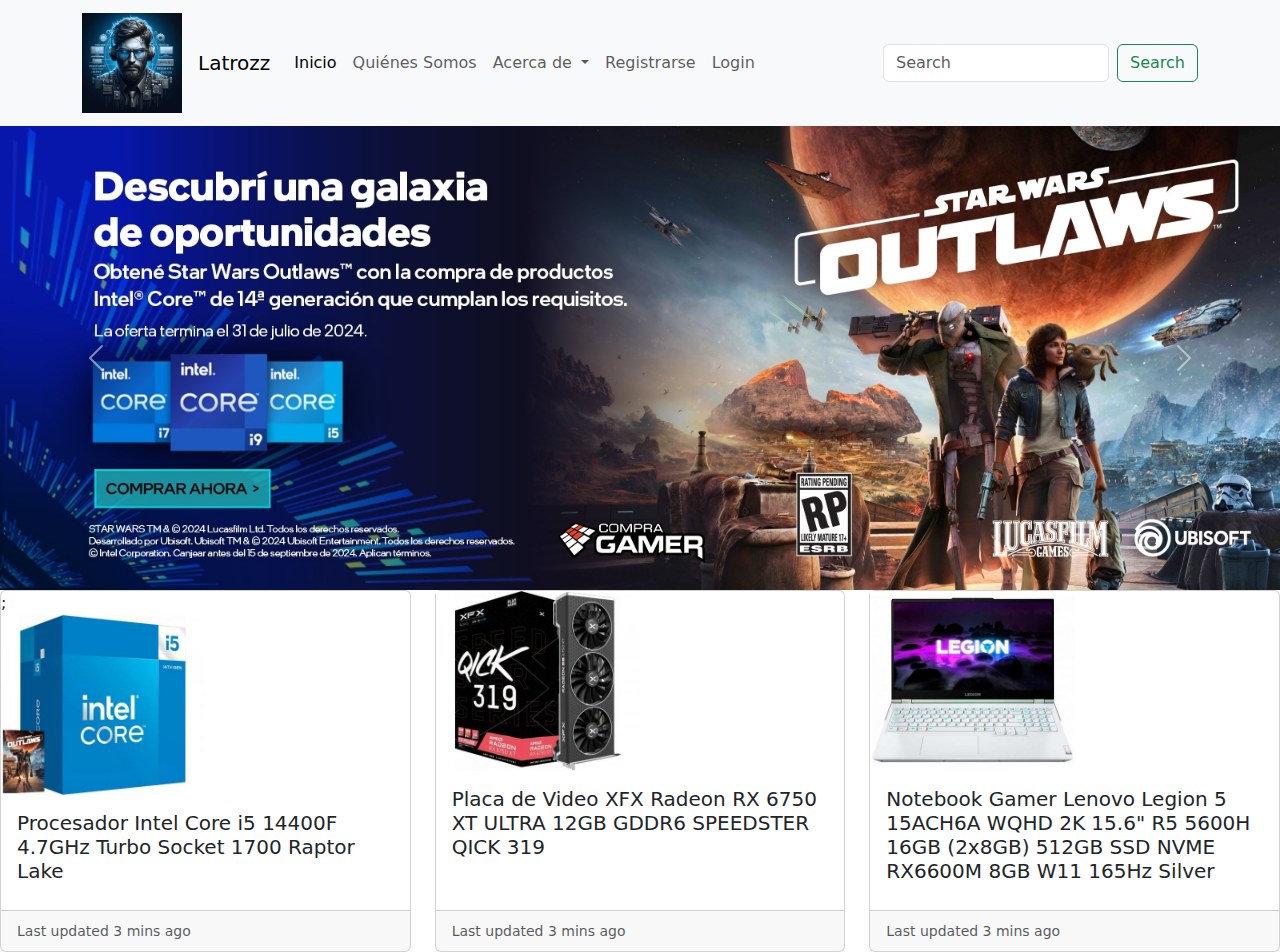
<file: index.html>
<!DOCTYPE html>
<html lang="es">
<head>
    <meta charset="UTF-8">
    <meta name="viewport" content="width=device-width, initial-scale=1.0">
    <title>Principal</title>
    <link rel="stylesheet" href="css/bootstrap.css">
    <link rel="stylesheet" href="estilos.css">
</head>
<body>
  <header>
    <nav class="navbar navbar-expand-lg bg-body-tertiary">
      <nav class="navbar navbar-expand-lg navbar-rojo"></nav>
      <div class="container">
        <a class="navbar-brand" href="index.html">
          <img src="multimedia/logo.jpg" alt="Bootstrap" width="100" height="100">
        </a>
        <a class="navbar-brand" href="#">Latrozz</a>
        <button class="navbar-toggler" type="button" data-bs-toggle="collapse" data-bs-target="#navbarSupportedContent" aria-controls="navbarSupportedContent" aria-expanded="false" aria-label="Toggle navigation">
          <span class="navbar-toggler-icon"></span>
        </button>
        <div class="collapse navbar-collapse" id="navbarSupportedContent">
          <ul class="navbar-nav me-auto mb-2 mb-lg-0">
            <li class="nav-item">
              <a class="nav-link active" aria-current="page" href="index.html">Inicio</a>
            </li>
            <li class="nav-item">
              <a class="nav-link" href="#">Quiénes Somos</a>
            </li>
            <li class="nav-item dropdown">
              <a class="nav-link dropdown-toggle" href="#" role="button" data-bs-toggle="dropdown" aria-expanded="false">
                Acerca de
              </a>
              <ul class="dropdown-menu">
                <li><a class="dropdown-item" href="#">Nosotros</a></li>
                <li><a class="dropdown-item" href="Paginas/acerca de.html">Ubicacion</a></li>
                <li><hr class="dropdown-divider"></li>
                <li><a class="dropdown-item" href="#">Contactanos</a></li>
              </ul>
            </li>
            <li class="nav-item">
              <a class="nav-link" href="Paginas/Registro.html">Registrarse</a>
          </li>
          <li class="nav-item">
            <a class="nav-link" href="Paginas/Login.html">Login</a>
        </li>
          </ul>
          <form class="d-flex" role="search">
            <input class="form-control me-2" type="search" placeholder="Search" aria-label="Search">
            <button class="btn btn-outline-success" type="submit">Search</button>
          </form>
        </div>
      </div>
    </nav>
  </header> 
    <div id="carouselExample" class="carousel slide">
        <div class="carousel-inner">
          <div class="carousel-item active">
            <img src="multimedia/imagen.jpg" class="d-block w-100" alt="...">
          </div>
          <div class="carousel-item">
            <img src="multimedia/imagen2.jpg" class="d-block w-100" alt="...">
          </div>
          <div class="carousel-item">
            <img src="multimedia/imagen3.jpg" class="d-block w-100" alt="...">
          </div>
        </div>
        <button class="carousel-control-prev" type="button" data-bs-target="#carouselExample" data-bs-slide="prev">
          <span class="carousel-control-prev-icon" aria-hidden="true"></span>
          <span class="visually-hidden">Previous</span>
        </button>
        <button class="carousel-control-next" type="button" data-bs-target="#carouselExample" data-bs-slide="next">
          <span class="carousel-control-next-icon" aria-hidden="true"></span>
          <span class="visually-hidden">Next</span>
        </button>
      </div>
      <div>
        <div class="bd-example m-0 border-0">
    
          <div class="row row-cols-1 row-cols-md-3 g-4">
            <div class="col">
              <div class="card h-100">
                ;
                <img src="multimedia/procesi.jpg" width="50%" height="50%" alling alt="">

                <div class="card-body">
                  <h5 class="card-title">Procesador Intel Core i5 14400F 4.7GHz Turbo Socket 1700 Raptor Lake</h5>
                </div>
                <div class="card-footer">
                  <small class="text-body-secondary">Last updated 3 mins ago</small>
                </div>
              </div>
            </div>
            <div class="col">
              <div class="card h-100">
                <img src="multimedia/grafifi.jpg" width="50%" height="50%" alling alt="">
                <div class="card-body">
                  <h5 class="card-title">Placa de Video XFX Radeon RX 6750 XT ULTRA 12GB GDDR6 SPEEDSTER QICK 319</h5>
                </div>
                <div class="card-footer">
                  <small class="text-body-secondary">Last updated 3 mins ago</small>
                </div>
              </div>
            </div>
            <div class="col">
              <div class="card h-100">
                <img src="multimedia/compu.jpg" width="50%" height="50%" alling alt=""> 
                <div class="card-body">
                  <h5 class="card-title">Notebook Gamer Lenovo Legion 5 15ACH6A WQHD 2K 15.6" R5 5600H 16GB (2x8GB) 512GB SSD NVME RX6600M 8GB W11 165Hz Silver</h5>
                                </div>
                <div class="card-footer">
                  <small class="text-body-secondary">Last updated 3 mins ago</small>
                </div>
              </div>
            </div>
          </div>
          
            </div>
      </div>

    <link href="https://cdn.jsdelivr.net/npm/bootstrap@5.3.3/dist/css/bootstrap.min.css" rel="stylesheet" integrity="sha384-QWTKZyjpPEjISv5WaRU9OFeRpok6YctnYmDr5pNlyT2bRjXh0JMhjY6hW+ALEwIH" crossorigin="anonymous">
    <script src="https://cdn.jsdelivr.net/npm/bootstrap@5.3.3/dist/js/bootstrap.bundle.min.js" integrity="sha384-YvpcrYf0tY3lHB60NNkmXc5s9fDVZLESaAA55NDzOxhy9GkcIdslK1eN7N6jIeHz" crossorigin="anonymous"></script>
</body>
</html>
</file>
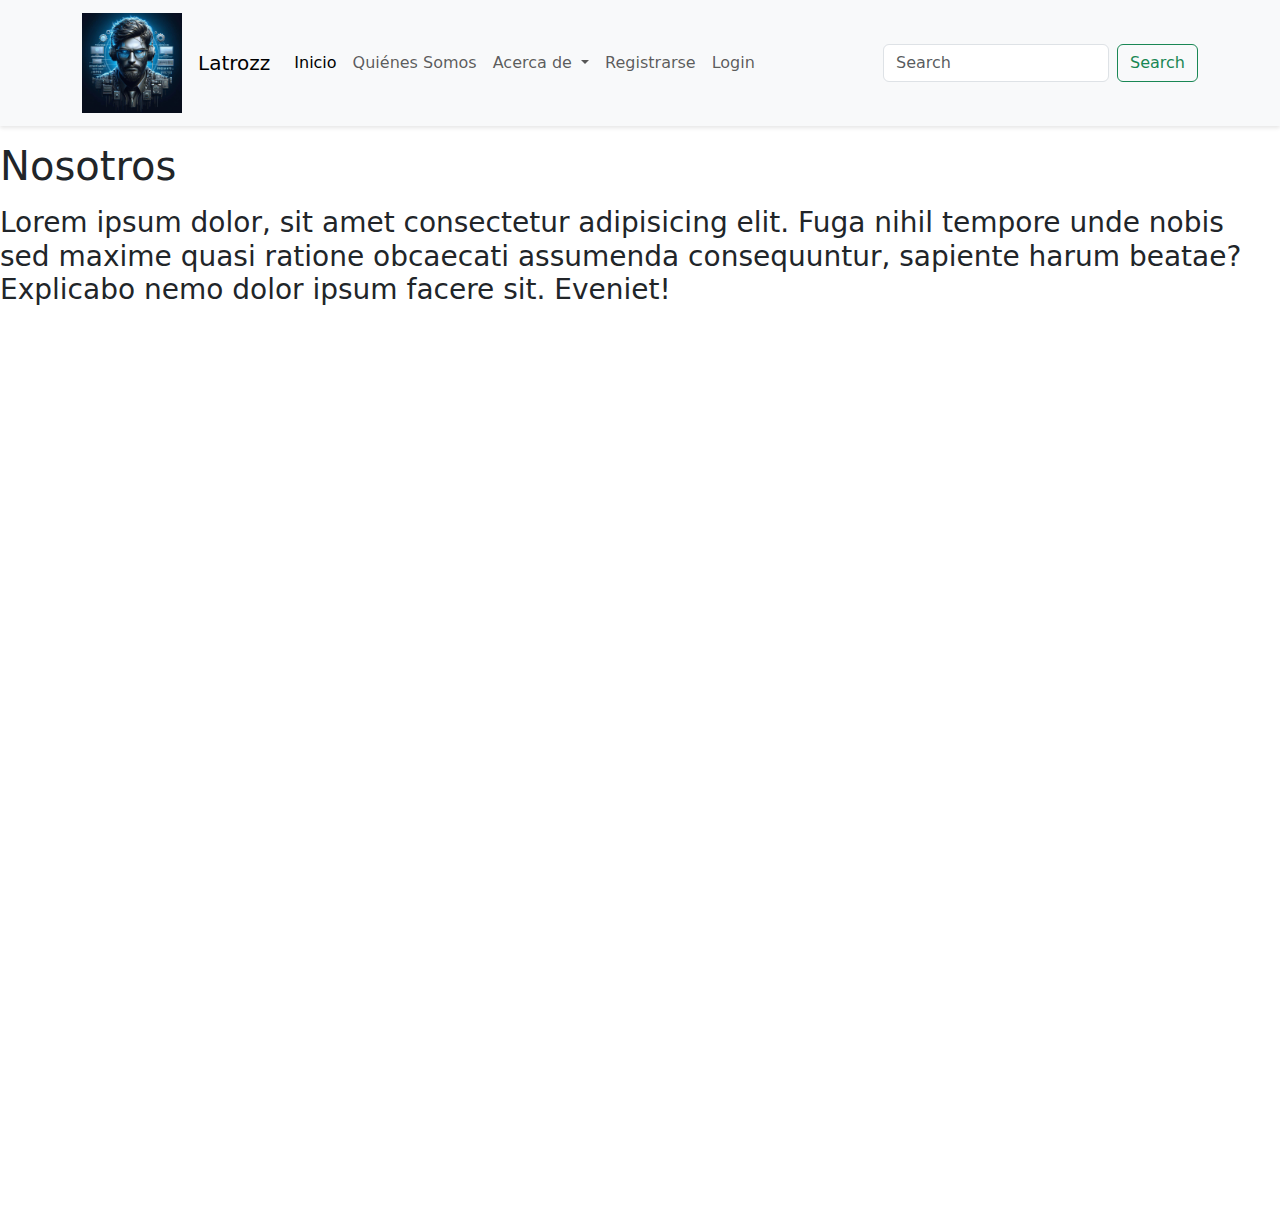
<file: Paginas/acerca de.html>
<!DOCTYPE html>
<html lang="es">
<head>
    <meta charset="UTF-8">
    <meta name="viewport" content="width=device-width, initial-scale=1.0">
    <title>Principal</title>
    <link rel="stylesheet" href="../css/bootstrap.css">
    <link rel="stylesheet" href="../estilos.css">
</head>
<body>
  <header>
    <nav class="navbar navbar-expand-lg bg-body-tertiary">
      <nav class="navbar navbar-expand-lg navbar-rojo"></nav>
      <div class="container">
        <a class="navbar-brand" href="../index.html">
          <img src="../multimedia/logo.jpg" alt="Bootstrap" width="100" height="100">
        </a>
        <a class="navbar-brand" href="#">Latrozz</a>
        <button class="navbar-toggler" type="button" data-bs-toggle="collapse" data-bs-target="#navbarSupportedContent" aria-controls="navbarSupportedContent" aria-expanded="false" aria-label="Toggle navigation">
          <span class="navbar-toggler-icon"></span>
        </button>
        <div class="collapse navbar-collapse" id="navbarSupportedContent">
          <ul class="navbar-nav me-auto mb-2 mb-lg-0">
            <li class="nav-item">
              <a class="nav-link active" aria-current="page" href="../index.html">Inicio</a>
            </li>
            <li class="nav-item">
              <a class="nav-link" href="#">Quiénes Somos</a>
            </li>
            <li class="nav-item dropdown">
              <a class="nav-link dropdown-toggle" href="#" role="button" data-bs-toggle="dropdown" aria-expanded="false">
                Acerca de
              </a>
              <ul class="dropdown-menu">
                <li><a class="dropdown-item" href="#">Nosotros</a></li>
                <li><a class="dropdown-item" href="../Paginas/acerca de.html">Ubicacion</a></li>
                <li><hr class="dropdown-divider"></li>
                <li><a class="dropdown-item" href="#">Contactanos</a></li>
              </ul>
            </li>
            <li class="nav-item">
              <a class="nav-link" href="registrarse.html">Registrarse</a>
          </li>
          <li class="nav-item">
            <a class="nav-link" href="login.html">Login</a>
        </li>
          </ul>
          <form class="d-flex" role="search">
            <input class="form-control me-2" type="search" placeholder="Search" aria-label="Search">
            <button class="btn btn-outline-success" type="submit">Search</button>
          </form>
        </div>
      </div>
    </nav>
  </header> 
  <main>  
  <section >
    <div>
      <p><h1> Nosotros </h1></p>
    </div>
    <div>
      <p><h3> Lorem ipsum dolor, sit amet consectetur adipisicing elit. Fuga nihil tempore unde nobis sed maxime quasi ratione obcaecati assumenda consequuntur, sapiente harum beatae? Explicabo nemo dolor ipsum facere sit. Eveniet!</h3></p>
    </div>
  </section>
  <div>
    <iframe src="https://www.google.com/maps/embed?pb=!1m18!1m12!1m3!1d2502.4588082986475!2d-58.813962962664085!3d-27.500027572890886!2m3!1f0!2f0!3f0!3m2!1i1024!2i768!4f13.1!3m3!1m2!1s0x94456b908573b053%3A0xb69756eaf9555eee!2sChangoM%C3%A2s%20Corrientes!5e0!3m2!1ses!2sar!4v1719015632187!5m2!1ses!2sar" width="100%" height="900" style="border:0;" allowfullscreen="" loading="lazy" referrerpolicy="no-referrer-when-downgrade"></iframe>
  </div>
  </main>



    <link href="https://cdn.jsdelivr.net/npm/bootstrap@5.3.3/dist/css/bootstrap.min.css" rel="stylesheet" integrity="sha384-QWTKZyjpPEjISv5WaRU9OFeRpok6YctnYmDr5pNlyT2bRjXh0JMhjY6hW+ALEwIH" crossorigin="anonymous">
    <script src="https://cdn.jsdelivr.net/npm/bootstrap@5.3.3/dist/js/bootstrap.bundle.min.js" integrity="sha384-YvpcrYf0tY3lHB60NNkmXc5s9fDVZLESaAA55NDzOxhy9GkcIdslK1eN7N6jIeHz" crossorigin="anonymous"></script>
</body>
</html>
</file>
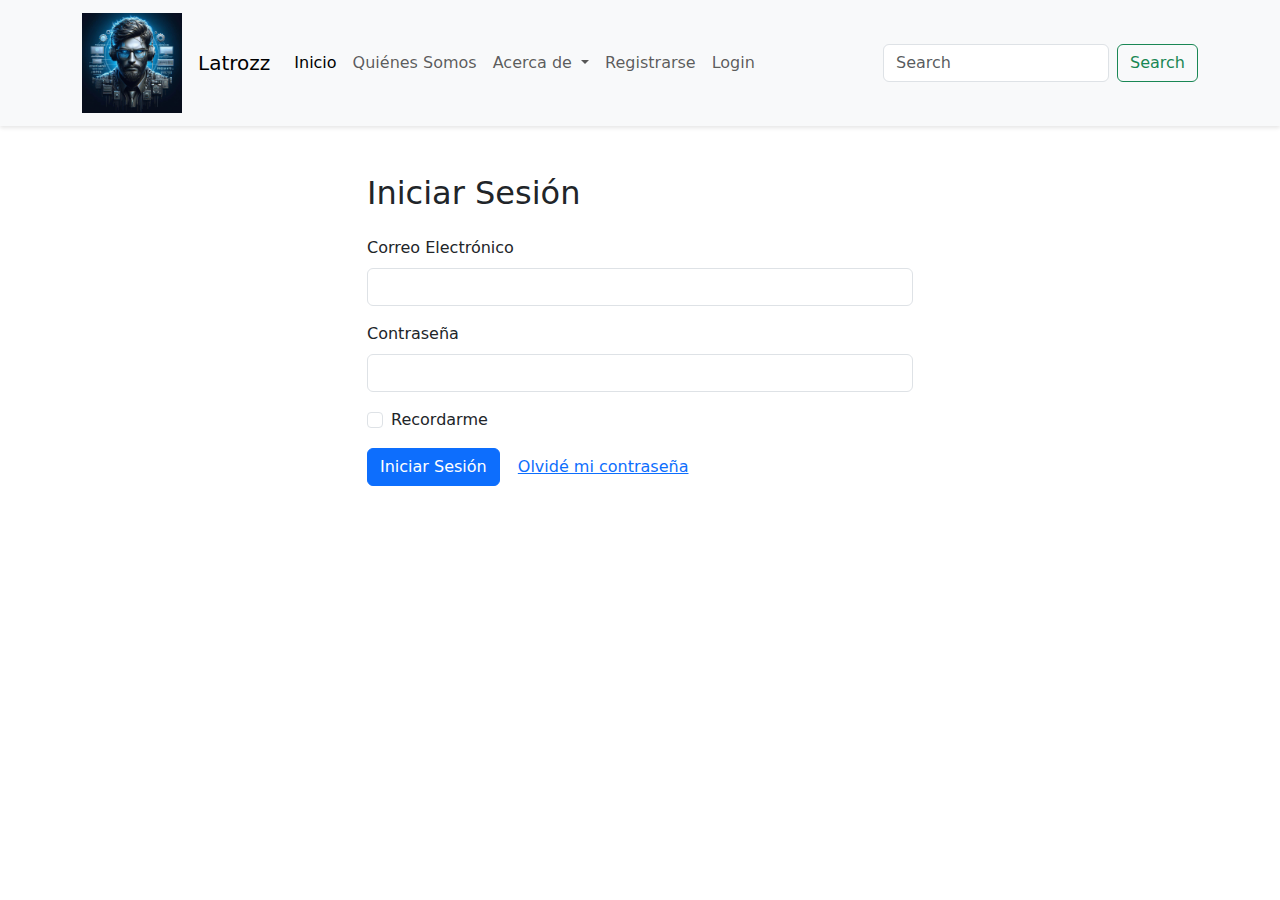
<file: Paginas/Login.html>
<!DOCTYPE html>
<html lang="es">
<head>
    <meta charset="UTF-8">
    <meta name="viewport" content="width=device-width, initial-scale=1.0">
    <title>Principal</title>
    <link rel="stylesheet" href="../css/bootstrap.css">
    <link rel="stylesheet" href="../estilos.css">
</head>
<body>
  <header>
    <nav class="navbar navbar-expand-lg bg-body-tertiary">
      <nav class="navbar navbar-expand-lg navbar-rojo"></nav>
      <div class="container">
        <a class="navbar-brand" href="../index.html">
          <img src="../multimedia/logo.jpg" alt="Bootstrap" width="100" height="100">
        </a>
        <a class="navbar-brand" href="#">Latrozz</a>
        <button class="navbar-toggler" type="button" data-bs-toggle="collapse" data-bs-target="#navbarSupportedContent" aria-controls="navbarSupportedContent" aria-expanded="false" aria-label="Toggle navigation">
          <span class="navbar-toggler-icon"></span>
        </button>
        <div class="collapse navbar-collapse" id="navbarSupportedContent">
          <ul class="navbar-nav me-auto mb-2 mb-lg-0">
            <li class="nav-item">
              <a class="nav-link active" aria-current="page" href="../index.html">Inicio</a>
            </li>
            <li class="nav-item">
              <a class="nav-link" href="#">Quiénes Somos</a>
            </li>
            <li class="nav-item dropdown">
              <a class="nav-link dropdown-toggle" href="#" role="button" data-bs-toggle="dropdown" aria-expanded="false">
                Acerca de
              </a>
              <ul class="dropdown-menu">
                <li><a class="dropdown-item" href="#">Nosotros</a></li>
                <li><a class="dropdown-item" href="../Paginas/acerca de.html">Ubicacion</a></li>
                <li><hr class="dropdown-divider"></li>
                <li><a class="dropdown-item" href="#">Contactanos</a></li>
              </ul>
            </li>
            <li class="nav-item">
              <a class="nav-link" href="registrarse.html">Registrarse</a>
          </li>
          <li class="nav-item">
            <a class="nav-link" href="login.html">Login</a>
        </li>
          </ul>
          <form class="d-flex" role="search">
            <input class="form-control me-2" type="search" placeholder="Search" aria-label="Search">
            <button class="btn btn-outline-success" type="submit">Search</button>
          </form>
        </div>
      </div>
    </nav>
  </header> 

  <div class="container mt-5">
    <div class="row justify-content-center">
        <div class="col-md-6">
            <h2 class="mb-4">Iniciar Sesión</h2>
            <form>
                <div class="mb-3">
                    <label for="email-login" class="form-label">Correo Electrónico</label>
                    <input type="email" class="form-control" id="email-login" required>
                </div>
                <div class="mb-3">
                    <label for="password-login" class="form-label">Contraseña</label>
                    <input type="password" class="form-control" id="password-login" required>
                </div>
                <div class="mb-3 form-check">
                    <input type="checkbox" class="form-check-input" id="remember-me">
                    <label class="form-check-label" for="remember-me">Recordarme</label>
                </div>
                <button type="submit" class="btn btn-primary">Iniciar Sesión</button>
                <a href="#" class="btn btn-link">Olvidé mi contraseña</a>
            </form>
        </div>
    </div>
</div>

    <link href="https://cdn.jsdelivr.net/npm/bootstrap@5.3.3/dist/css/bootstrap.min.css" rel="stylesheet" integrity="sha384-QWTKZyjpPEjISv5WaRU9OFeRpok6YctnYmDr5pNlyT2bRjXh0JMhjY6hW+ALEwIH" crossorigin="anonymous">
    <script src="https://cdn.jsdelivr.net/npm/bootstrap@5.3.3/dist/js/bootstrap.bundle.min.js" integrity="sha384-YvpcrYf0tY3lHB60NNkmXc5s9fDVZLESaAA55NDzOxhy9GkcIdslK1eN7N6jIeHz" crossorigin="anonymous"></script>
</body>
</html>
</file>
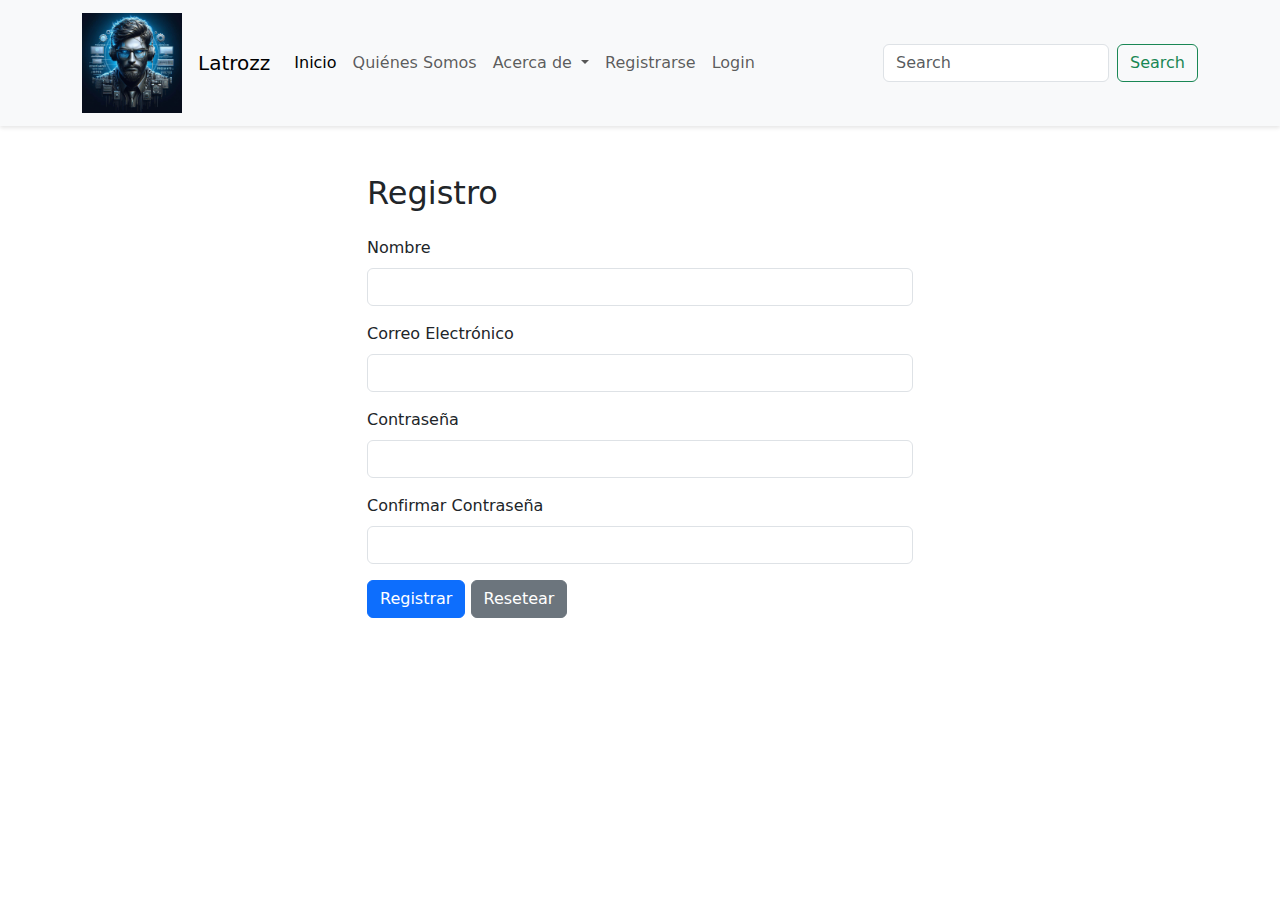
<file: Paginas/Registro.html>
<!DOCTYPE html>
<html lang="es">
<head>
    <meta charset="UTF-8">
    <meta name="viewport" content="width=device-width, initial-scale=1.0">
    <title>Principal</title>
    <link rel="stylesheet" href="../css/bootstrap.css">
    <link rel="stylesheet" href="../estilos.css">
</head>
<body>
  <header>
    <nav class="navbar navbar-expand-lg bg-body-tertiary">
      <nav class="navbar navbar-expand-lg navbar-rojo"></nav>
      <div class="container">
        <a class="navbar-brand" href="../index.html">
          <img src="../multimedia/logo.jpg" alt="Bootstrap" width="100" height="100">
        </a>
        <a class="navbar-brand" href="#">Latrozz</a>
        <button class="navbar-toggler" type="button" data-bs-toggle="collapse" data-bs-target="#navbarSupportedContent" aria-controls="navbarSupportedContent" aria-expanded="false" aria-label="Toggle navigation">
          <span class="navbar-toggler-icon"></span>
        </button>
        <div class="collapse navbar-collapse" id="navbarSupportedContent">
          <ul class="navbar-nav me-auto mb-2 mb-lg-0">
            <li class="nav-item">
              <a class="nav-link active" aria-current="page" href="../index.html">Inicio</a>
            </li>
            <li class="nav-item">
              <a class="nav-link" href="#">Quiénes Somos</a>
            </li>
            <li class="nav-item dropdown">
              <a class="nav-link dropdown-toggle" href="#" role="button" data-bs-toggle="dropdown" aria-expanded="false">
                Acerca de
              </a>
              <ul class="dropdown-menu">
                <li><a class="dropdown-item" href="#">Nosotros</a></li>
                <li><a class="dropdown-item" href="../Paginas/acerca de.html">Ubicacion</a></li>
                <li><hr class="dropdown-divider"></li>
                <li><a class="dropdown-item" href="#">Contactanos</a></li>
              </ul>
            </li>
            <li class="nav-item">
              <a class="nav-link" href="registrarse.html">Registrarse</a>
          </li>
          <li class="nav-item">
            <a class="nav-link" href="login.html">Login</a>
        </li>
          </ul>
          <form class="d-flex" role="search">
            <input class="form-control me-2" type="search" placeholder="Search" aria-label="Search">
            <button class="btn btn-outline-success" type="submit">Search</button>
          </form>
        </div>
      </div>
    </nav>
  </header> 
  <div class="container mt-5">
    <div class="row justify-content-center">
        <div class="col-md-6">
            <h2 class="mb-4">Registro</h2>
            <form>
                <div class="mb-3">
                    <label for="nombre" class="form-label">Nombre</label>
                    <input type="text" class="form-control" id="nombre" required>
                </div>
                <div class="mb-3">
                    <label for="email" class="form-label">Correo Electrónico</label>
                    <input type="email" class="form-control" id="email" required>
                </div>
                <div class="mb-3">
                    <label for="password" class="form-label">Contraseña</label>
                    <input type="password" class="form-control" id="password" required>
                </div>
                <div class="mb-3">
                    <label for="confirmPassword" class="form-label">Confirmar Contraseña</label>
                    <input type="password" class="form-control" id="confirmPassword" required>
                </div>
                <button type="submit" class="btn btn-primary">Registrar</button>
                <button type="reset" class="btn btn-secondary">Resetear</button>
            </form>
        </div>
    </div>
</div>

    <link href="https://cdn.jsdelivr.net/npm/bootstrap@5.3.3/dist/css/bootstrap.min.css" rel="stylesheet" integrity="sha384-QWTKZyjpPEjISv5WaRU9OFeRpok6YctnYmDr5pNlyT2bRjXh0JMhjY6hW+ALEwIH" crossorigin="anonymous">
    <script src="https://cdn.jsdelivr.net/npm/bootstrap@5.3.3/dist/js/bootstrap.bundle.min.js" integrity="sha384-YvpcrYf0tY3lHB60NNkmXc5s9fDVZLESaAA55NDzOxhy9GkcIdslK1eN7N6jIeHz" crossorigin="anonymous"></script>
</body>
</html>
</file>
<file: estilos.css>
body {
    padding-top: 0;
    background-color: #f8f9fa; 
    font-family: Arial, sans-serif;
    color: #343a40; 
}

a {
    text-decoration: none; 
    color: inherit; 
}

a:hover {
    color: #007bff; 
}

/* Navbar */
.navbar {
    box-shadow: 0 2px 4px rgba(0, 0, 0, 0.1); 
}
.navbar-rojo {
    background-color: #FF4136!important;

.bg-body-tertiary {
    background-color: #8B0000 !important;
}

.navbar-brand img {
    height: 50px; 
}

.navbar-nav .nav-item .nav-link {
    padding: 15px 20px; 
    transition: background-color 0.3s; 
}

.navbar-nav .nav-item .nav-link:hover {
    background-color: #e9ecef; 
    border-radius: 5px; 
}

/* Carrusel */
.carousel-item img {
    height: 600px; 
    object-fit: cover; 
}

.carousel-indicators li {
    background-color: #343a40; 
}

.carousel-control-prev-icon,
.carousel-control-next-icon {
    background-color: rgba(0, 0, 0, 0.5); 
    border-radius: 50%; 
}
body, html {
    margin: 0;
    padding: 0;
    height: 100%;
}
#mapid {
    width: 100%;
    height: 500px; /* Ajusta la altura según sea necesario */
}

/* Secciones */
section {
    padding: 60px 0; 
}

section h2 {
    text-align: center; 
    margin-bottom: 40px; 
    color: #007bff; 
}

/* Formularios */
.form-control {
    margin-bottom: 15px; 
    border-radius: 5px; 
    box-shadow: inset 0 1px 2px rgba(0, 0, 0, 0.1); 
}

.btn-primary {
    background-color: #007bff; 
    border-color: #007bff; 
    transition: background-color 0.3s, border-color 0.3s; 
}

.btn-primary:hover {
    background-color: #0056b3; 
    border-color: #0056b3; 
}

/* Footer */
footer {
    background-color: #8B0000; 
    color: #fff; 
    padding: 20px 0; 
    text-align: center; 
}

footer a {
    color: #ffc107; 
}

footer a:hover {
    color: #fff;
</file>
